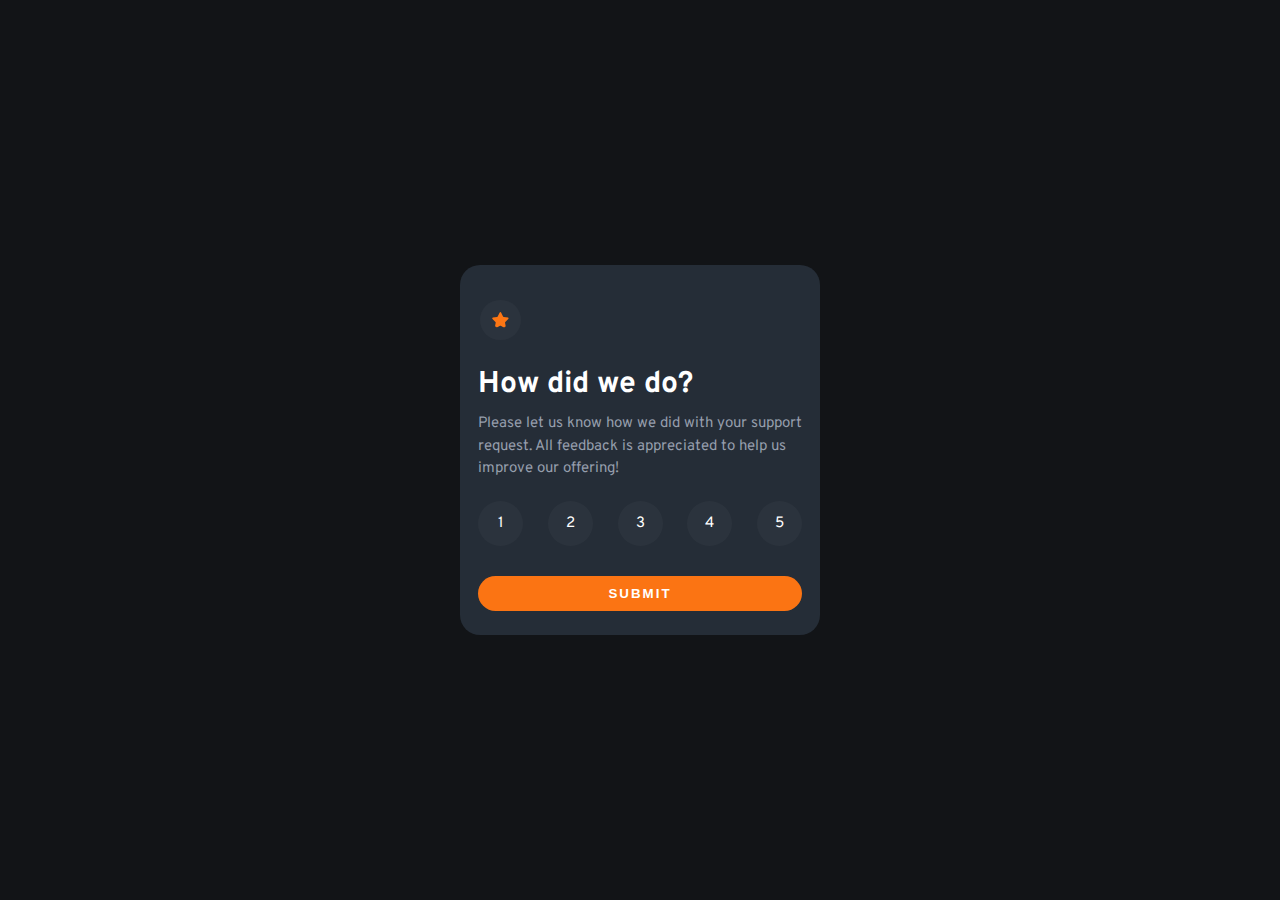
<file: index.html>
<!DOCTYPE html>
<html lang="en">
<head>
  <meta charset="UTF-8">
  <meta name="viewport" content="width=device-width, initial-scale=1.0"> <!-- displays site properly based on user's device -->

  <link rel="icon" type="image/png" sizes="32x32" href="./images/favicon-32x32.png">
  
  <title>Frontend Mentor | Interactive rating component</title>
  <!--font google-->
  <link rel="preconnect" href="https://fonts.googleapis.com">
  <link rel="preconnect" href="https://fonts.gstatic.com" crossorigin>
  <link href="https://fonts.googleapis.com/css2?family=Overpass:wght@400;700&display=swap" rel="stylesheet">

  <link rel="stylesheet" href="main.css">
  <!-- Feel free to remove these styles or customise in your own stylesheet 👍 -->
  
</head>
<body>


  <main>
    
    <div class="containerTwo d-none"></div>
    <div class="container">
      <img src="./images/icon-star.svg" alt="" class="imgStart">
      <h1 class="textTitle">How did we do?</h1>
      <p class="paragraph">
        Please let us know how we did with your support request. All feedback is appreciated 
        to help us improve our offering!
      </p>

      <form action="./formAction.html" id="formAction">
        
        <div id="form_event" class="form_event">
          <span data-numb="1" class="form__number">1</span>
          <span data-numb="2" class="form__number">2</span>
          <span data-numb="3" class="form__number">3</span>
          <span data-numb="4" class="form__number">4</span>
          <span data-numb="5" class="form__number">5</span>
        </div>
        
        <button 
          type="button"
          class="btn__form"
          id="btn__form"
        >
          Submit
        </button>
      </form>
    </div>
    
  </main>

  <script src="main.js"></script>
</body>
</html>
</file>
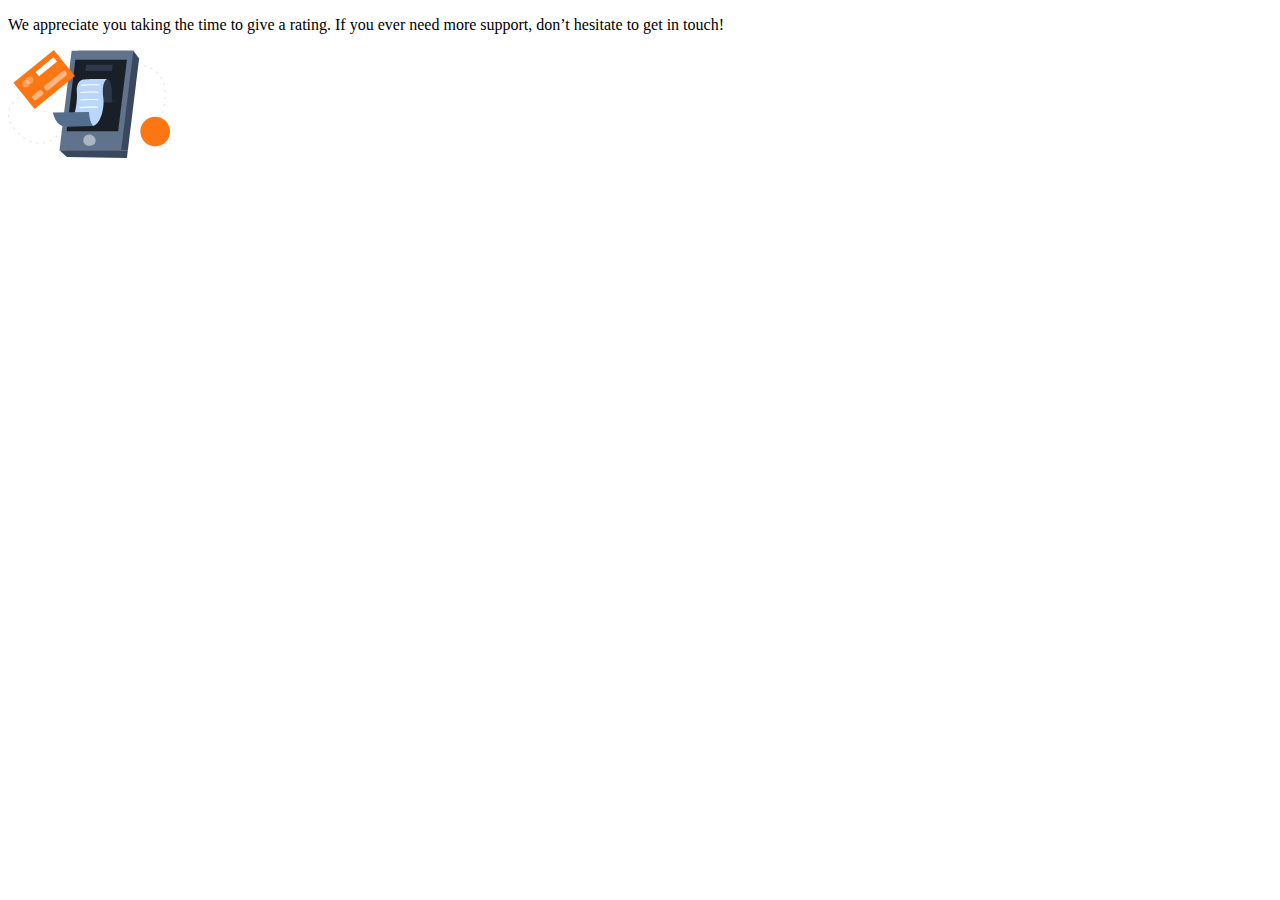
<file: formAction.html>
<!DOCTYPE html>
<html lang="en">
<head>
  <meta charset="UTF-8">
  <meta name="viewport" content="width=device-width, initial-scale=1.0"> <!-- displays site properly based on user's device -->

  <link rel="icon" type="image/png" sizes="32x32" href="./images/favicon-32x32.png">
  
  <title>Frontend Mentor | Interactive rating component</title>
  <!--font google-->
  <link rel="preconnect" href="https://fonts.googleapis.com">
  <link rel="preconnect" href="https://fonts.gstatic.com" crossorigin>
  <link href="https://fonts.googleapis.com/css2?family=Overpass:wght@400;700&display=swap" rel="stylesheet">

  <!-- Feel free to remove these styles or customise in your own stylesheet 👍 -->
  
</head>
<body>


  <main>
    <div class="container">
       <!-- Rating state end -->

  <!-- Thank you state start -->

  <!-- Add rating here --> 
 
  <p>
    We appreciate you taking the time to give a rating. If you ever need more support, 
    don’t hesitate to get in touch!
  </p>

  <!-- Thank you state end -->

      <img src="./images/illustration-thank-you.svg" alt="">

    </div>
  </main>
  

  <script src="main.js"></script>
</body>
</html>
</file>
<file: main.css>
*{
    box-sizing: border-box;
    margin: 0;
    padding: 0;
}

:root{
    --color-LightGrey: hsl(217, 12%, 63%); /*Light Grey*/ 
    --color-MediumGrey: hsl(216, 12%, 54%); /*Medium Grey*/
    --color-DarkBlue: hsl(213, 19%, 18%); /*Dark Blue*/
    --color-VeryDarkBlue: hsl(216, 12%, 8%); /*Very Dark Blue*/
    --color-Orange: hsl(25, 97%, 53%); /*Orange*/
}

body{
    font-family: 'Overpass', sans-serif;
    font-size: 15px;
}

.d-none{
    display: none;
}

main{
    width: 100%;
    height: 100vh;
    display: flex;
    align-items: center;
    background-color: var(--color-VeryDarkBlue);
}

.textTitle{
    color: hsl(0, 0%, 100%); 
    width: 90%;
    margin: 0 auto;
    padding-bottom: 10px;
}


.container {
    background-color: gray;
    width: 90%;
    max-width: 360px;
    height: 370px;
    margin: 0 auto;
    border-radius: 20px;
    background-color: var(--color-DarkBlue);
}

.flexDinamic{
    display: flex;
    flex-direction: column;
    align-items: center;
    justify-content: center;
    height: 100%;
    gap: 20px 0;
    text-align: center;
}

.textDinamic{
    border-radius: 15px;
    padding:5px 10px;
    color: var(--color-Orange);
    background-color: hsla(0, 0%, 100%, 0.031);
}

.imgStart{
    background-color: hsla(0, 0%, 100%, 0.031); 
    margin: 35px 0 20px 20px;
    border-radius: 40px;
    padding: 12px;
}

.paragraph{
    width: 90%;
    margin: 0 auto;
    line-height: 1.5;
    color: var(--color-LightGrey);
}

.form_event{
    display: flex;
    justify-content: space-between;
    width: 90%;
    margin: 20px auto;
    padding-bottom: 10px;
}

.btnActivate{
    background-color: var(--color-Orange);
}

.form__number{
    background-color: hsla(0, 0%, 100%, 0.031); 
    width: 45px;
    padding: 13px;
    border-radius: 999px;
    text-align: center;
    transition: background-color .3s ;
    color: white;
}

.activate{
    background-color: var(--color-LightGrey) !important;
}

.form__number:hover{
    background-color: var(--color-Orange);
    cursor: pointer;
}

.form__number:active{
    background-color: var(--color-Orange);
}

button {
    cursor: pointer;
    display: block;
    width: 90%;
    margin: 0 auto;
    margin-bottom: 20px;
    border-radius: 50px;
    border: 0;
    outline: 0;
    padding: 10px 0;
    text-transform: uppercase;
    letter-spacing: 2px;
    font-weight: bold;
    color: white;
    background-color: var(--color-Orange);
}

button:hover{
    background-color: white;
    color: var(--color-Orange);
}
</file>
